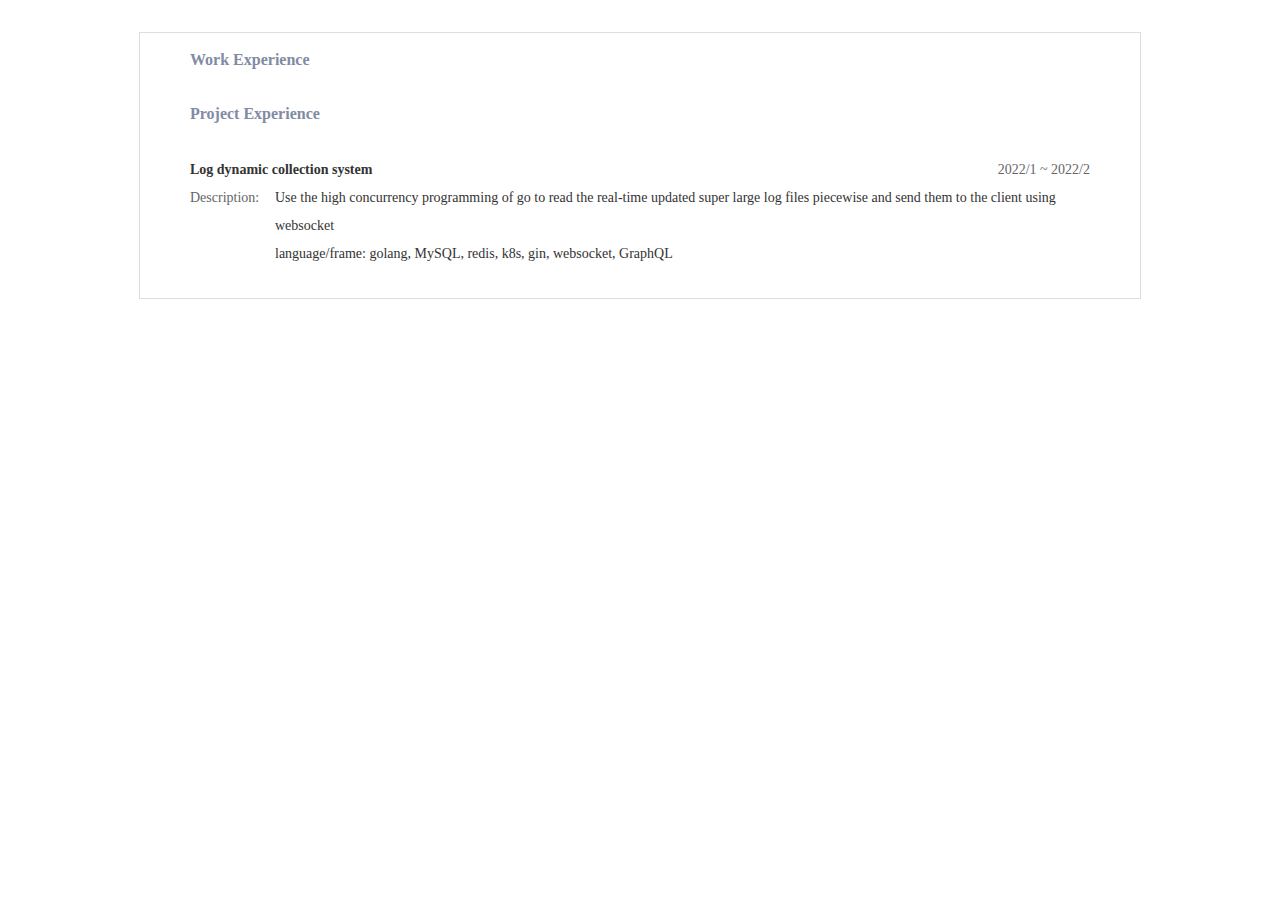
<file: docs/backend.html>
<!DOCTYPE html>
<html>

<head>
  <title>9-Year Experience Full-stack Architect</title>
  <meta http-equiv='Content-Type' content='text/html; charset=utf8' />
  <link rel='stylesheet' type='text/css' href='./style.css' />
  <script src='https://ajax.aspnetcdn.com/ajax/jquery/jquery-1.9.0.min.js'></script>
  <script src='common.js'></script>
  <script src='personal.js'></script>
  <script src='open.js'></script>
  <script src='education.js'></script>
</head>

<body>
<table cellpadding='0' cellspacing='0' align='center' bgcolor='#fff' class='column'>
  <tbody>
  <tr>
    <td valign='top'>
      <div class='personal' align='center' width='100%' height='630' src='personal.js' frameborder='no' border='0'
           marginwidth='0' marginheight='0' scrolling='no'>
      </div>
    </td>
  </tr>
  <!--Work Experience-->
  <tr>
    <td class='plate1'>Work Experience</td>
  </tr>
  <tr>
    <td class='tbb'>
      <table cellspacing='0' cellpadding='0' border='0'>
        <tbody>
        <tr class='work Huawei'></tr>
        <tr class='work Bybit'></tr>
        <tr class='work Intel'></tr>
        <tr class='work ACCU'></tr>
        </tbody>
      </table>
    </td>
  </tr>
  <!-- Project Experience-->
  <tr>
    <td class='plate1'>Project Experience</td>
    <br /><br />
  </tr>
  <tr>
    <td class='tba'>
      <table cellspacing='0' cellpadding='0' border='0'>
        <tbody>
        <tr class='project media'></tr>
        <tr class='project server'></tr>
        <tr class='project banana'></tr>
        <tr>
          <td class='p15'>
            <table cellspacing='0' cellpadding='0' border='0'>
              <tbody>
              <tr>
                <td class='phd tb1'>
                  <strong>Log dynamic collection system</strong>
                </td>
                <td valign='top' class='time'>2022/1 ~ 2022/2</td>
              </tr>
              <tr>
                <td class='tb1' colspan='3'>
                  <table cellspacing='0' cellpadding='0' border='0'>
                    <tbody>
                    <tr>
                      <td valign='top' class='keys'>Description:</td>
                      <td valign='top' class='txt1'>
                        Use the high concurrency programming of go to read the real-time updated
                        super large log files piecewise and send them to the client using websocket
                        <br />
                        language/frame: golang, MySQL, redis, k8s, gin, websocket, GraphQL
                      </td>
                    </tr>
                    </tbody>
                  </table>
                </td>
              </tr>
              </tbody>
            </table>
          </td>
        </tr>
        <tr class='project erp'></tr>
        </tbody>
      </table>
    </td>
  </tr>
  <tr>
    <td>
      <div class='open'></div>
      <!--Educational experience-->
      <div class='education'></div>
    </td>
  </tr>
  </tbody>
</table>
</body>

</html>
</file>
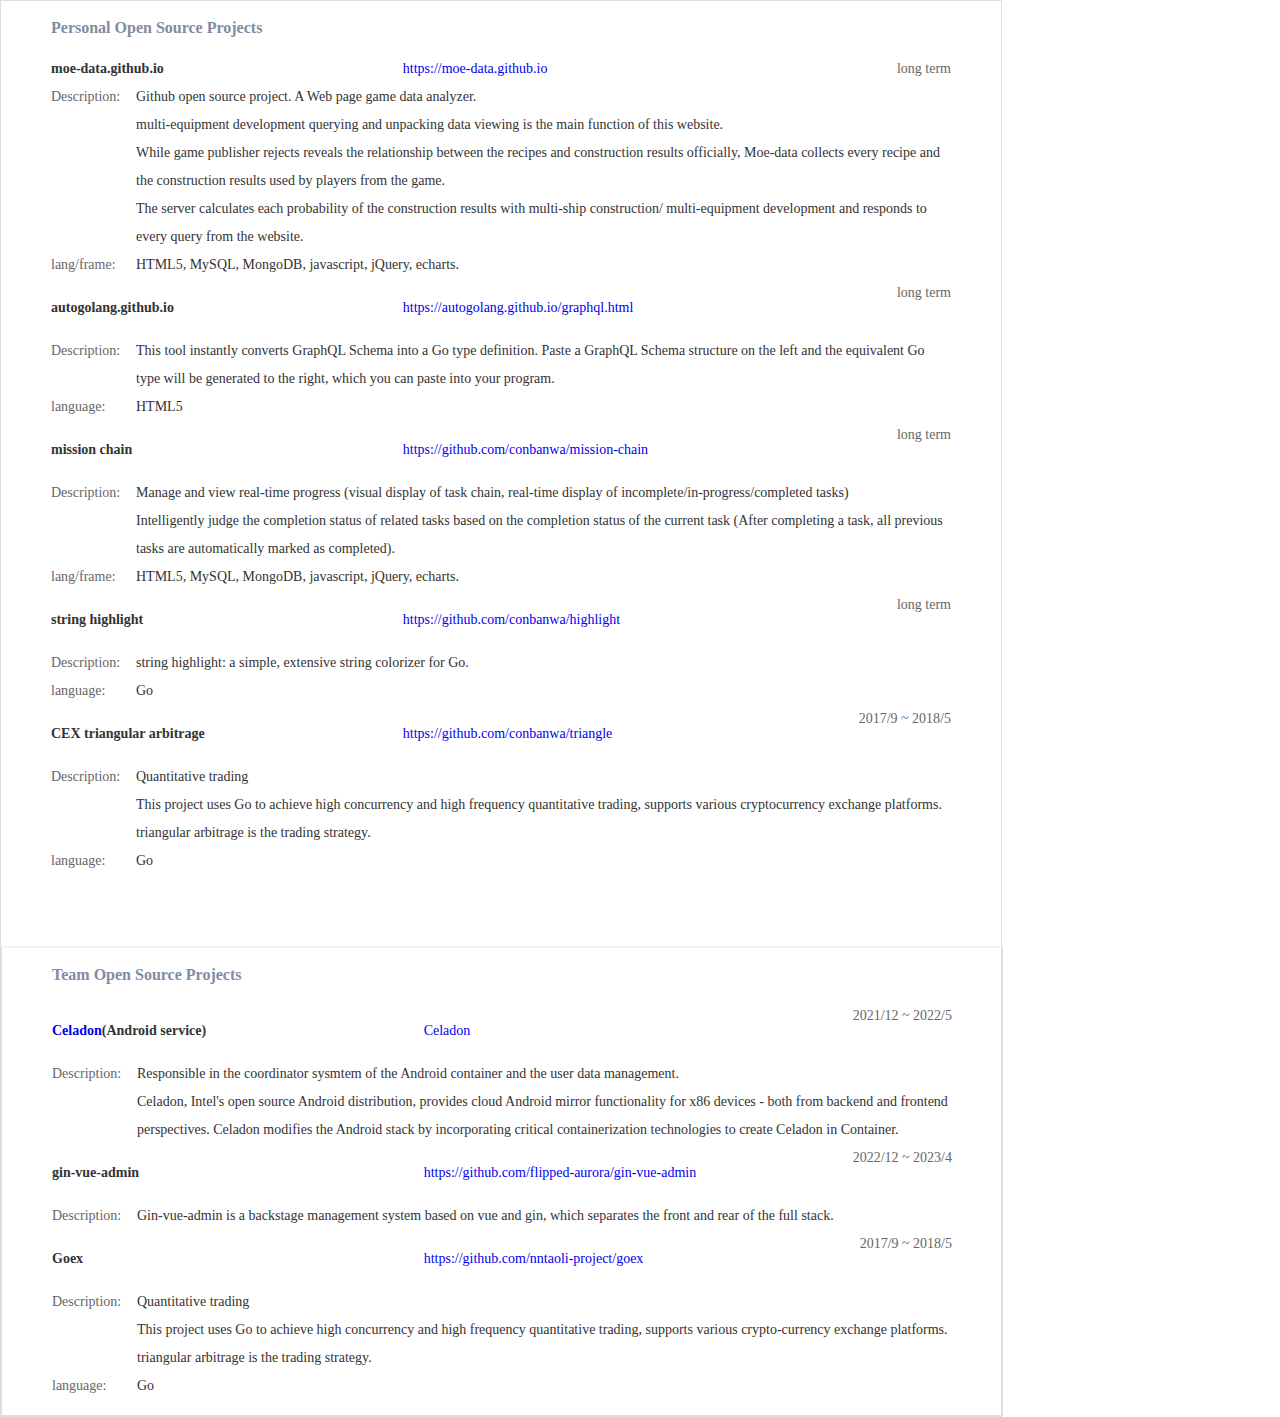
<file: docs/open.html>
<!DOCTYPE html>
<link rel="stylesheet" type="text/css" href="./style.css" />
<table cellspacing="0" cellpadding="0" border="0" class="box1 column box">
  <tbody>
    <tr>
      <td class="plate1">Personal Open Source Projects</td>
    </tr>
    <tr>
      <td class="tba">
        <table cellspacing="0" cellpadding="0" border="0">
          <tbody>
            <tr>
              <td class="phd tb1"><strong>moe-data.github.io</strong></td>
              <td class="phd tb1"><a target="_blank" href="https://moe-data.github.io">https://moe-data.github.io</a>
              </td>
              <td valign="top" class="time">long term</td>
            </tr>
            <tr>
              <td class="tb1" colspan="3">
                <table cellspacing="0" cellpadding="0" border="0">
                  <tbody>
                    <tr colspan="5"></tr>
                    <tr>
                      <td valign="top" class="keys">Description:</td>
                      <td valign="top" class="txt1">
                        Github open source project. A Web page game data analyzer.<br />
                        multi-equipment development querying and unpacking data viewing is the main function of
                        this website.<br />
                        While game publisher rejects reveals the relationship between the recipes and
                        construction results officially, Moe-data collects every recipe and the construction
                        results used by players from the game.<br />
                        The server calculates each probability of the construction results with multi-ship
                        construction/ multi-equipment development and responds to every query from the
                        website.<br />
                      </td>
                    </tr>
                    <tr>
                      <td valign="top" class="keys">lang/frame:</td>
                      <td valign="top" class="txt1">HTML5, MySQL, MongoDB, javascript, jQuery, echarts.</td>
                    </tr>
                  </tbody>
                </table>
              </td>
            </tr>
            <tr>
              <td class="p15 phd tb1"><strong>autogolang.github.io</strong></td>
              <td class="phd tb1">
                <a target="_blank"
                  href="https://autogolang.github.io/graphql.html">https://autogolang.github.io/graphql.html</a>
              </td>
              <td valign="top" class="time">long term</td>
            </tr>
            <tr>
              <td class="tb1" colspan="3">
                <table cellspacing="0" cellpadding="0" border="0">
                  <tbody>
                    <tr>
                      <td valign="top" class="keys">Description:</td>
                      <td valign="top" class="txt1">
                        This tool instantly converts GraphQL Schema into a Go type definition. Paste a GraphQL
                        Schema structure on the left and the equivalent Go type will be generated to the right,
                        which you can paste into your program.
                      </td>
                    </tr>
                    <tr>
                      <td valign="top" class="keys">language:</td>
                      <td valign="top" class="txt1">HTML5</td>
                    </tr>
                  </tbody>
                </table>
              </td>
            </tr>
            <tr>
              <td class="p15 phd tb1"><strong>mission chain</strong></td>
              <td class="phd tb1">
                <a target="_blank" href="https://github.com/conbanwa/mission-chain">
                  https://github.com/conbanwa/mission-chain</a>
              </td>
              <td valign="top" class="time">long term</td>
            </tr>
            <tr>
              <td class="tb1" colspan="3">
                <table cellspacing="0" cellpadding="0" border="0">
                  <tbody>
                    <tr>
                      <td valign="top" class="keys">Description:</td>
                      <td valign="top" class="txt1">
                        Manage and view real-time progress (visual display of task chain, real-time display of
                        incomplete/in-progress/completed tasks)<br />
                        Intelligently judge the completion status of related tasks based on the completion
                        status of the current task (After completing a task, all previous tasks are
                        automatically marked as completed).<br />
                      </td>
                    </tr>
                    <tr>
                      <td valign="top" class="keys">lang/frame:</td>
                      <td valign="top" class="txt1">HTML5, MySQL, MongoDB, javascript, jQuery, echarts.</td>
                    </tr>
                  </tbody>
                </table>
              </td>
            </tr>
            <tr>
              <td class="p15 phd tb1"><strong>string highlight</strong></td>
              <td class="phd tb1">
                <a target="_blank" href="https://github.com/conbanwa/highlight">
                  https://github.com/conbanwa/highlight</a>
              </td>
              <td valign="top" class="time">long term</td>
            </tr>
            <tr>
              <td class="tb1" colspan="3">
                <table cellspacing="0" cellpadding="0" border="0">
                  <tbody>
                    <tr>
                      <td valign="top" class="keys">Description:</td>
                      <td valign="top" class="txt1">
                        string highlight: a simple, extensive string colorizer for Go.
                      </td>
                    </tr>

                    <tr>
                      <td valign="top" class="keys">language:</td>
                      <td valign="top" class="txt1">Go</td>
                    </tr>
                  </tbody>
                </table>
              </td>
            </tr>
            <tr>
              <td class="p15 phd tb1"><strong>CEX triangular arbitrage</strong></td>
              <td class="phd tb1">
                <a target="_blank" href="https://github.com/conbanwa/triangle">
                  https://github.com/conbanwa/triangle</a>
              </td>
              <td valign="top" class="time">2017/9 ~ 2018/5</td>
            </tr>
            <tr>
              <td class="tb1" colspan="3">
                <table cellspacing="0" cellpadding="0" border="0">
                  <tbody>
                    <tr>
                      <td valign="top" class="keys">Description:</td>
                      <td valign="top" class="txt1">
                        Quantitative trading<br />This project uses Go to achieve high concurrency and high
                        frequency quantitative trading, supports various cryptocurrency exchange platforms.
                        triangular arbitrage is the trading strategy.
                      </td>
                    </tr>
                    <tr>
                      <td valign="top" class="keys">language:</td>
                      <td valign="top" class="txt1">Go</td>
                    </tr>
                  </tbody>
                </table>
              </td>
            </tr>
          </tbody>
        </table>
      </td>
    </tr>
    <tr>
      <td>
        <table cellspacing="0" cellpadding="0" border="0" class="box box1 column">
          <tbody>
            <tr>
              <td class="plate1">Team Open Source Projects</td>
              <br /><br />
            </tr>
            <tr>
              <td class="tba">
                <table cellspacing="0" cellpadding="0" border="0">
                  <tbody>
                    <tr>
                      <td class="p15 phd tb1">
                        <strong>
                          <a target="_blank"
                            href="https://www.intel.com/content/www/us/en/developer/topic-technology/open/celadon/overview.html">
                            Celadon</a>(Android service)</strong>
                      </td>
                      <td class="phd tb1">
                        <a target="_blank"
                          href="https://www.intel.com/content/www/us/en/developer/topic-technology/open/celadon/overview.html">
                          Celadon</a>
                      </td>
                      <td valign="top" class="time">2021/12 ~ 2022/5</td>
                    </tr>
                    <tr>
                      <td class="tb1" colspan="3">
                        <table cellspacing="0" cellpadding="0" border="0">
                          <tbody>
                            <tr>
                              <td valign="top" class="keys">Description:</td>
                              <td valign="top" class="txt1">
                                Responsible in the coordinator sysmtem of the Android container and the user data
                                management. <br />
                                Celadon, Intel's open source Android distribution, provides cloud Android mirror
                                functionality for x86 devices - both from backend and frontend perspectives. Celadon
                                modifies the Android stack by incorporating critical containerization technologies to
                                create Celadon in Container.
                              </td>
                            </tr>
                          </tbody>
                        </table>
                      </td>
                    </tr>
                    <tr>
                      <td class="p15 phd tb1"><strong>gin-vue-admin</strong></td>
                      <td class="phd tb1">
                        <a target="_blank" href="https://github.com/flipped-aurora/gin-vue-admin">
                          https://github.com/flipped-aurora/gin-vue-admin</a>
                      </td>
                      <td valign="top" class="time">2022/12 ~ 2023/4</td>
                    </tr>
                    <tr>
                      <td class="tb1" colspan="3">
                        <table cellspacing="0" cellpadding="0" border="0">
                          <tbody>
                            <tr>
                              <td valign="top" class="keys">Description:</td>
                              <td valign="top" class="txt1">
                                Gin-vue-admin is a backstage management system based on vue and gin, which separates the
                                front and rear of the full stack.
                              </td>
                            </tr>
                          </tbody>
                        </table>
                      </td>
                    </tr>
                    <tr>
                      <td class="p15 phd tb1"><strong>Goex</strong></td>
                      <td class="phd tb1">
                        <a target="_blank" href="https://github.com/nntaoli-project/goex">
                          https://github.com/nntaoli-project/goex</a>
                      </td>
                      <td valign="top" class="time">2017/9 ~ 2018/5</td>
                    </tr>
                    <tr>
                      <td class="tb1" colspan="3">
                        <table cellspacing="0" cellpadding="0" border="0">
                          <tbody>
                            <tr>
                              <td valign="top" class="keys">Description:</td>
                              <td valign="top" class="txt1">
                                Quantitative trading<br />This project uses Go to achieve high concurrency and high
                                frequency quantitative trading, supports various crypto-currency exchange platforms.
                                triangular arbitrage is the trading strategy.
                              </td>
                            </tr>
                            <tr>
                              <td valign="top" class="keys">language:</td>
                              <td valign="top" class="txt1">Go</td>
                            </tr>
                          </tbody>
                        </table>
                      </td>
                    </tr>
                  </tbody>
                </table>
              </td>
            </tr>
          </tbody>
        </table>
      </td>
    </tr>
  </tbody>
</table>
</file>
<file: docs/style.css>
.social-img {
  width: 20px;
  height: 20px;
  margin: 0 5px;
}

html,
body,
div,
p {
  margin: 0;
  padding: 0;
}

body {
  font-size: 14px;
  font-family: 'microsoft yahei';
  background-color: #ffffff;
}

table {
  border-collapse: collapse;
  border-spacing: 0;
  table-layout: fixed;
}

th,
td {
  font-size: 14px;
  padding: 0;
}

a {
  text-decoration: none;
}

img {
  border: 0 none;
}

.blue {
  text-decoration: none;
  color: #3c3d5d;
}

.chead {
  width: 1002px;
}

.chead .logo {
  width: 698px;
  height: 90px;
}

.chead .txt {
  width: 152px;
  height: 90px;
}

.column {
  width: 1002px;
  line-height: 28px;
  border: 1px solid #dedede;
}

.column .hbox {
  width: 185px;
  height: 154px;
}

.column .head {
  display: block;
  background-color: #fafafa;
}

.column .box {
  width: 100%;
  background-color: #ffffff;
  border-top: 2px solid #f2f3f5;
}

.column .box1 {
  width: 100%;
  color: #ffffff;
  background-color: #fff;
}

.column .box2 {
  width: 100%;
  background-color: #f8f9fa;
}

.column .tba {
  width: 940px;
  padding: 0 30px 15px;
}

.column .tbb {
  width: 940px;
  padding: 0 30px;
}

.column .tb1 {
  width: 900px;
  line-height: 28px;
  color: #333333;

  padding: 0 20px;
}

.column .tb2 {
  width: 430px;
  padding: 0 20px;
}

.column .tb3 {
  width: 900px;
  padding: 15px 20px 15px 0;
}

.column .gray,
.column .gray2 {
  color: #999999;
}

.column .gray2 {
  color: #666666;
}

.column .plate1,
.column .plate2 {
  width: 430px;
  height: 54px;
  font-size: 16px;
  font-weight: bold;
  color: #818ba3;
}

.column .plate1 {
  width: 900px;
  padding: 0 50px;
}

.column .plate1 .f16 {
  font-size: 14px;
  font-weight: normal;
  color: #333333;
}

.column .plate1 .f12 {
  font-size: 12px;
  font-weight: normal;
  color: #999999;
}

.column .keys,
.column .keys2 {
  width: 85px;
  line-height: 28px;
  color: #666666;
}

.column .keys2 {
  width: 110px;
}

.column .txt1,
.column .txt2,
.column .txt3 {
  width: 815px;
  line-height: 28px;
  color: #333333;
}

.column .txt2 {
  width: 345px;
}

.column .txt3 {
  width: auto;
  max-width: 815px;
  font-size: 14px;
  font-weight: bold;
}

.column .txt4 {
  width: 305px;
  color: #111;
}

.column .infr {
  width: 767px;
  color: #111;
  table-layout: auto;
}

.column .vam,
.column .grcha {
  vertical-align: middle;
  margin-left: 5px;
}

.column .box1 .vam {
  margin-right: 5px;
  margin-left: 0;
}

.column .name {
  font-size: 24px;
  padding-bottom: 18px;
}

.column .icard {
  color: #a1a3ae;
  padding-bottom: 18px;
}

.column .con {
  border-top: 1px dotted #ddd;
}

.column .pr20 {
  width: 225px;
  padding-right: 20px;
}

.column .time {
  width: 120px;
  line-height: 28px;
  color: #666666;
  padding-left: 20px;
  white-space: nowrap;
}

.column .rtbox {
  width: 765px;
  line-height: 28px;
  color: #333333;
  padding: 0 20px 0 15px;
}

.column .hai,
.column .guan {
  line-height: 18px;
  font-size: 12px;
  color: #ffffff;
  vertical-align: text-top;
  margin-left: 5px;
  padding: 1px 3px;
  background-color: #3cbe7f;
  border-radius: 2px;
}

.column .guan {
  background-color: #ff9f20;
}

.column .tag {
  display: inline-block;
}

.column .all {
  color: #666;
  padding: 10px 20px;
  background-color: #fafafa;
}

.column .tit {
  width: 900px;
  height: 40px;
  color: #666666;
  padding: 0 20px;
  background-color: #f5f5f5;
}

.column .p15 {
  padding: 15px 0;
}

.column .p5 {
  display: inline-block;
  color: #666666;
  padding: 0 5px;
}

.column .cell .skill {
  width: 165px;
  text-align: right;
  padding-right: 15px;
}

.column .cell .skbg,
.column .cell .skco {
  display: inline-block;
  width: 245px;
  height: 18px;
  line-height: 18px;
  font-size: 12px;
  color: #ffffff;
  vertical-align: top;
  margin-top: 6px;
  background-color: #dddddd;
  border-radius: 20px;
}

.column .cell .skco {
  width: 235px;
  font-style: normal;
  margin-top: 0;
  padding-left: 10px;
  background-color: #ff9f20;
  z-index: 3;
}

.column .good .skco {
  width: 173px;
}

.column .half .skco {
  width: 112px;
}

.column .lh .skco {
  width: 51px;
}

.column .fbox strong {
  font-size: 14px;
  font-weight: bold;
}

.column .cha {
  font-size: 12px;
  font-weight: normal;
  color: #00457d;
  margin-left: 5px;
}

.column .cha1 {
  font-size: 14px;
}

.column .cha:hover {
  color: #ff6000;
}

.column .email {
  width: 330px;
}

.column .bbf {
  border-bottom: 1px dotted #ddd;
}

.eng td,
.eng .txt3,
.eng .fbox strong {
  font-size: 13px;
  font-family: 'Arial';
}

.eng .txt1,
.eng .rtbox,
.eng .phd {
  width: 775px;
  font-size: 13px;
  font-family: 'Arial';
  line-height: 28px;
}

.eng .txt2 {
  width: 305px;
}

.eng .txt4 {
  width: 245px;
}

.eng .cell .txt3 {
  width: 120px;
}

.eng .time,
.eng .keys {
  width: 110px;
  font-size: 13px;
  text-align: right;
}

.eng .cell .skill {
  width: 130px;
}

.eng .phd {
  padding-left: 145px;
}

.eng .keys {
  padding-right: 15px;
}

.eng .pr20 {
  width: 205px;
}

.eng .pr20 .keys {
  width: 100px;
}

.eng .email {
  width: 270px;
}

/* adjust */
.column .tba {
  width: 900px;
  padding: 0 50px 15px;
}

.column .tb1 {
  padding-left: 0;
  padding-right: 0;
}

.column .tb2 {
  padding-left: 0;
  width: 450px;
}

.column .pd_20 {
  padding-left: 20px;
  padding-right: 20px;
}

.h_16 {
  height: 16px;
}

.schHead img {
  display: block;
}

.column .schGood {
  line-height: 18px;
  font-size: 12px;
  color: #f87203;
  vertical-align: text-top;
  margin-left: 4px;
  padding: 1px 3px;
  background-color: #ffede5;
  border-radius: 2px;
}

.column .p_12 {
  padding-left: 12px;
}

.column .time {
  text-align: right;
}

.column .schTime {
  width: 115px;
}

.companyLogo p {
  width: 50px;
  height: 50px;
  background: #f0f0f0;
  border-radius: 8px;
  border: 1px solid #dddddd;
  text-align: center;
  overflow: hidden;
}

.companyLogo p img {
  display: inline-block;
  vertical-align: middle;
  max-width: 100%;
  max-height: 100%;
}

.companyLogo p i {
  display: inline-block;
  height: 100%;
  width: 0;
  vertical-align: middle;
}
</file>
